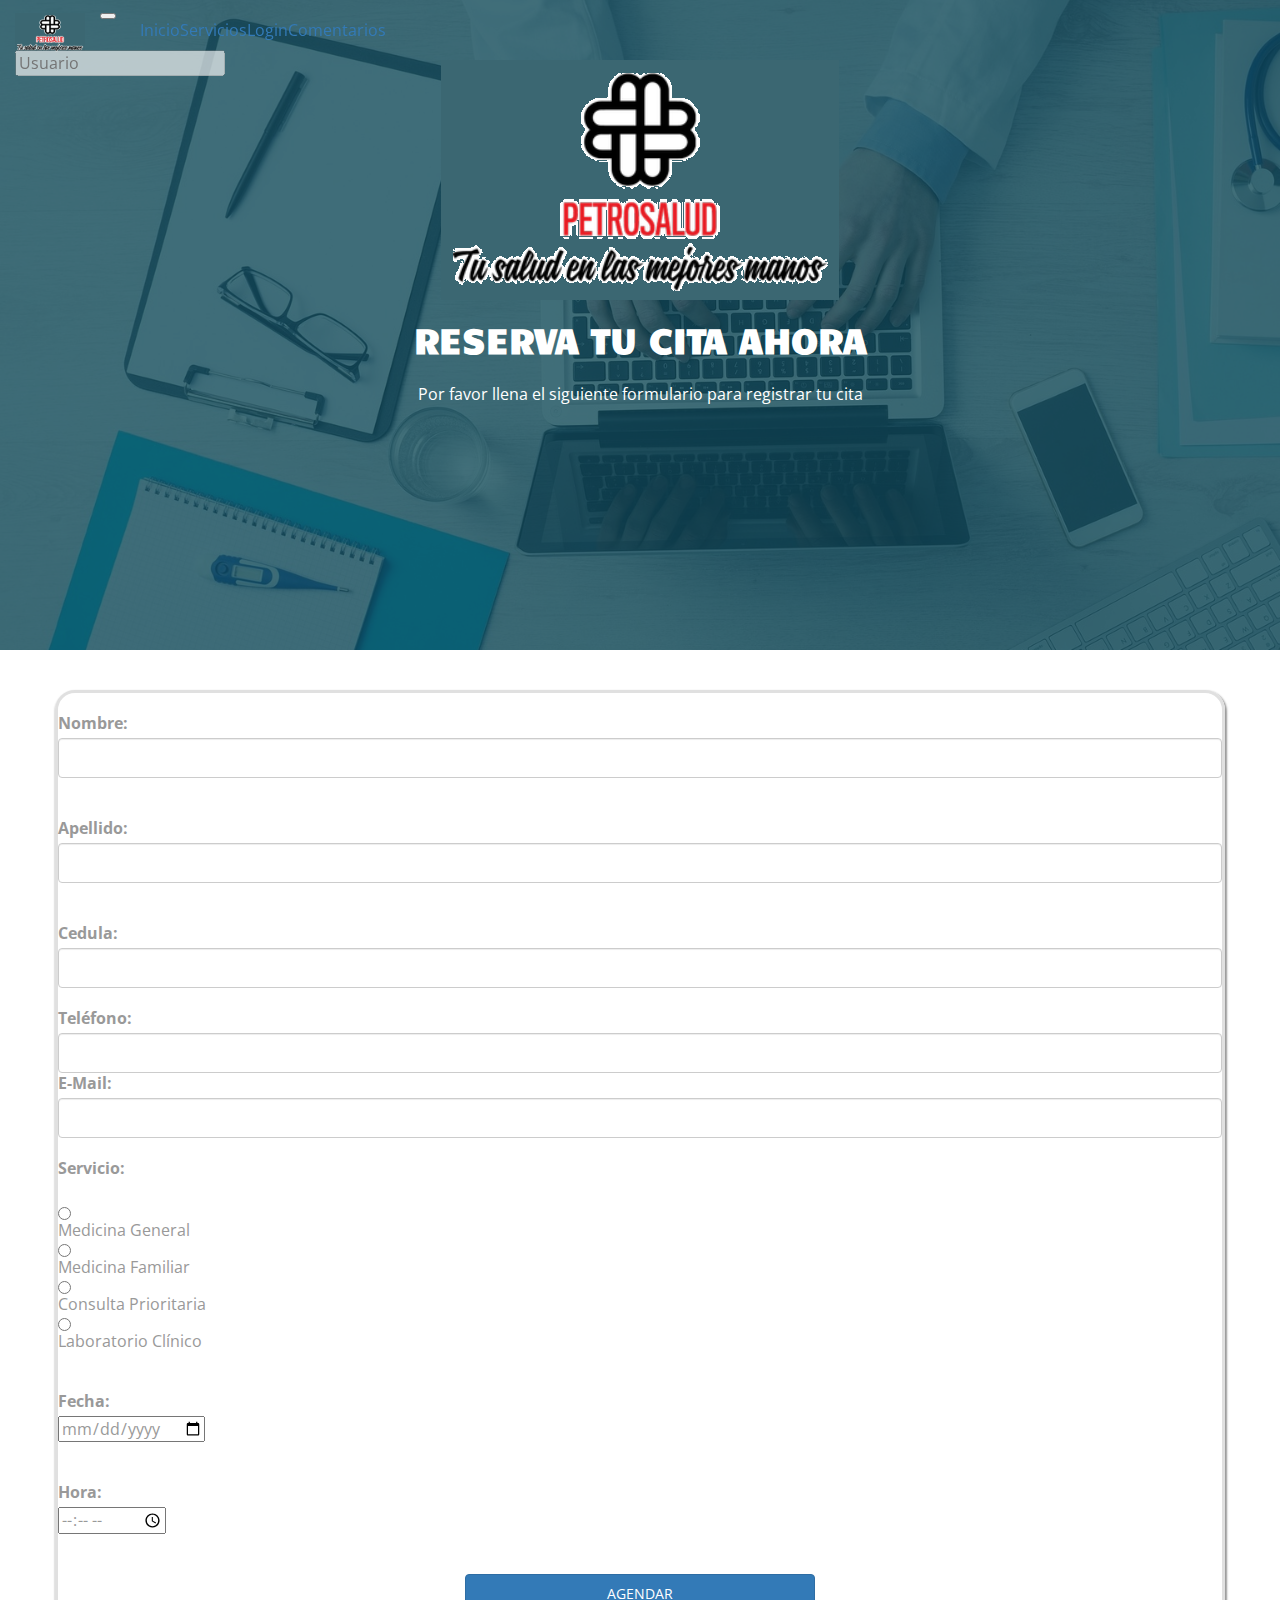
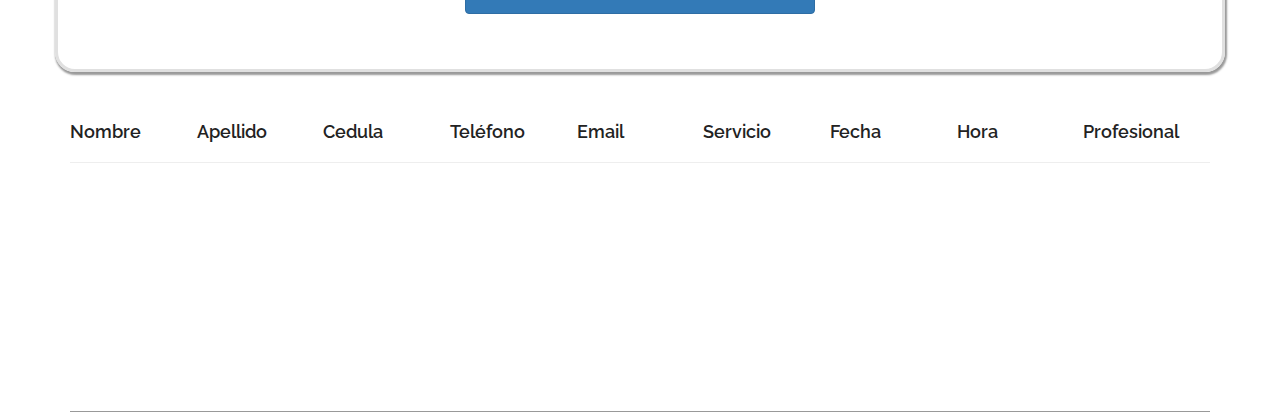
<file: citas.html>
<!DOCTYPE html>
<html lang="en">

<head>
  <meta charset="utf-8">
  <meta name="viewport" content="width=device-width, initial-scale=1">
  <title>Medilab Free Bootstrap HTML5 Template</title>
  <meta name="description" content="Free Bootstrap Theme by BootstrapMade.com">
  <meta name="keywords"
    content="free website templates, free bootstrap themes, free template, free bootstrap, free website template">

  <link rel="stylesheet" type="text/css" href="https://fonts.googleapis.com/css?family=Open+Sans|Raleway|Candal">
  <link rel="stylesheet" type="text/css" href="css/font-awesome.min.css">
  <link rel="stylesheet" type="text/css" href="css/bootstrap.min.css">
  <link rel="stylesheet" type="text/css" href="css/style.css">
  <link rel="stylesheet" href="./css/citas.css">
  <!-- =======================================================
    Theme Name: Medilab
    Theme URL: https://bootstrapmade.com/medilab-free-medical-bootstrap-theme/
    Author: BootstrapMade.com
    Author URL: https://bootstrapmade.com
  ======================================================= -->
</head>

<body id="myPage" data-spy="scroll" data-target=".navbar" data-offset="60">
  <!--banner-->
  <section id="banner" class="banner">
    <div class="bg-color">


      <nav class="navbar navbar-expand-sm navbar-light bg-light">
        <div class="container-fluid">

          <button class="navbar-toggler" type="button" data-toggle="collapse" data-target="#opciones">
            <span class="navbar-toggler-icon"></span>
          </button>

          <!-- logo -->
          <a class="navbar-brand" href="./index.html"><img src="img/logo.png"></a>

          <!-- enlaces -->
          <div class="collapse navbar-collapse" id="opciones">
            <ul class="navbar-nav">
              <li class="nav-item">
                <a class="nav-link active" aria-current="page" href="#">Inicio</a>
              </li>
              <li class="nav-item">
                <a class="nav-link" href="#service">Servicios</a>
              </li>
              <li class="nav-item">
                <a class="nav-link" href="loguin.html" target="_blank">Login</a>
              </li>
              <li class="nav-item">
                <a class="nav-link" href="#testimonial">Comentarios</a>
              </li>
            </ul>
          </div>
          <div>
            <!-- nombre del usuario-->
            <input id="nomUs" value="" disabled placeholder="Usuario">
          </div>
        </div>
      </nav>

      <div class="container">
        <div class="row">
          <div class="banner-info">
            <div class="banner-logo text-center">
              <img src="img/logo.png" class="img-responsive">
            </div>
            <div class="banner-text text-center">
              <h1 class="white">RESERVA TU CITA AHORA</h1>
              <p>Por favor llena el siguiente formulario para registrar tu cita</p>
            </div>

          </div>
        </div>
      </div>
    </div>
  </section> <br><br>

  <!--/ banner-->
  <!--service-->
  <div class="container inputs">
    <div class="row">
      <div class="col-4">

        <label>Nombre:</label><br>
        <input type="text" class="form-control" name="" id="inpNom">
      </div>
      <div class="col-4">
        <label>Apellido:</label>

        <input type="text" class="form-control" name="" id="inpApe">
      </div>
      <div class="col-4">
        <label>Cedula: </label> <br>
        <input type="numebr" class="form-control" name="" id="inpCel">
      </div>

      <div class="col-3">
        <label>Teléfono:</label> <br>
        <input type="number" class="form-control" id="inpTel">
      </div>

      <div class="col-9">

        <label>E-Mail: </label> <br>
        <input type="email" class="form-control" name="" id="inpEma">
      </div>


      <div class="col-4">
        

          <label>Servicio:</label> <br> <br>
          <input type="radio" class="radio form-check-input" name="servicioRadio" value="Medicina General">Medicina
          General<br>
          <input type="radio" name="servicioRadio" id="" class="radio form-check-input"
            value="Medicina Familiar">Medicina
          Familiar <br>
          <input type="radio" class="radio form-check-input" name="servicioRadio" value="Consulta Prioritaria">Consulta
          Prioritaria <br>
          <input type="radio" name="servicioRadio" id="" class="radio form-check-input"
            value="Laboratorio Clínico">Laboratorio Clínico
        
      </div>

      <div class="col-4">
        <label>Fecha: </label> <br>
        <input type="date" name="" id="inpFec">
      </div>


      <div class="col-4">
        <label>Hora:</label> <br>
        <input type="time" id="inpHor" name="" min="09:00" max="18:00" required>
      </div>
      

      <div class="col-12">
        <button id="butAgen" class="btn btn-primary">AGENDAR</button>
      </div>
    </div>
  </div>



  <br><br>

  <div class="container">

    <div id="citasPadre">
      <div class="citasHijo">
        <h4 class="citasEnca">Nombre</h4>
        <hr>
        <div id="dNom"></div>
      </div>
      <div class="citasHijo">
        <h4 class="citasEnca">Apellido</h4>
        <hr>
        <p id="dApe"></p>
      </div>
      <div class="citasHijo">
        <h4 class="citasEnca">Cedula</h4>
        <hr>
        <p id="dCel"></p>
      </div>
      <div class="citasHijo">
        <h4 class="citasEnca">Teléfono</h4>
        <hr>
        <p id="dTel"></p>
      </div>
      <div class="citasHijo">
        <h4 class="citasEnca">Email</h4>
        <hr>
        <p id="dEma"></p>
      </div>
      <div class="citasHijo">
        <h4 class="citasEnca">Servicio</h4>
        <hr>
        <p id="dSer"></p>
      </div>
      <div class="citasHijo">
        <h4 class="citasEnca">Fecha</h4>
        <hr>
        <p id="dFec"></p>
      </div>
      <div class="citasHijo">
        <h4 class="citasEnca">Hora</h4>
        <hr>
        <p id="dHor"></p>
      </div>
      <div class="citasHijo">
        <h4 class="citasEnca">Profesional</h4>
        <hr>
        <p id="dPro"></p>
      </div>
    </div>
  </div>

  <script src="js/jquery.min.js"></script>
  <script src="js/jquery.easing.min.js"></script>
  <script src="js/bootstrap.min.js"></script>
  <script src="js/custom.js"></script>
  <script src="contactform/contactform.js"></script>
  <script src="https://ajax.googleapis.com/ajax/libs/jquery/3.6.0/jquery.min.js"></script>
  <script src="./js/citas.js"></script>

</body>

</html>
</file>
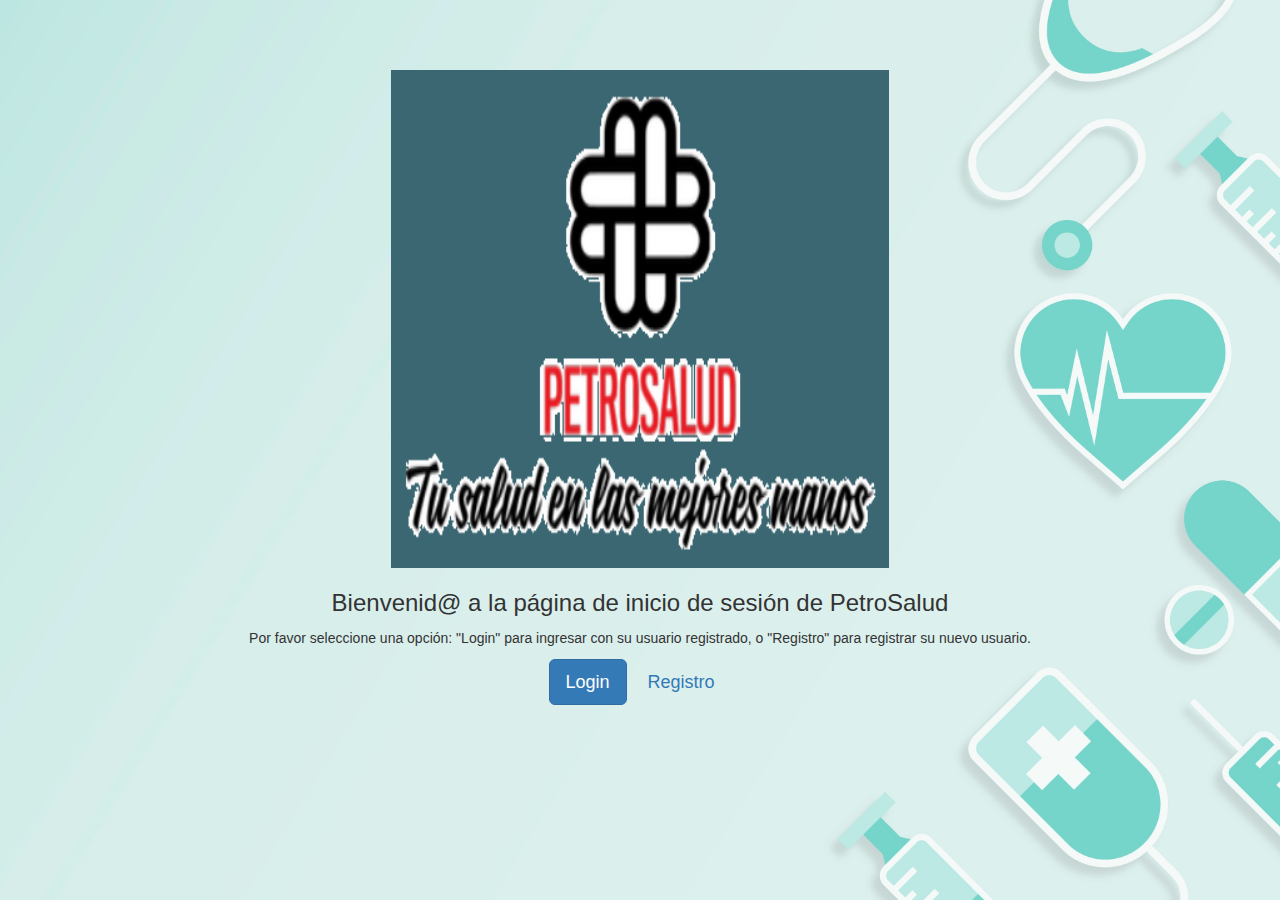
<file: loguin.html>
<!DOCTYPE html>
<html lang="es">

<head>
    <meta charset="UTF-8">
    <meta http-equiv="X-UA-Compatible" content="IE=edge">
    <meta name="viewport" content="width=device-width, initial-scale=1.0">
    <meta name="author" content="Helmer Holguin Navas">
    <title>PetroSalud</title>
    <link rel="icon" href="img/logo.png" type="image/ico">
    <link rel="stylesheet" href="css/log.css">
    <link rel="stylesheet" href="css/usuario.css">

    <link rel="stylesheet" href="https://maxcdn.bootstrapcdn.com/bootstrap/3.4.1/css/bootstrap.min.css">
    <script src="https://maxcdn.bootstrapcdn.com/bootstrap/3.4.1/js/bootstrap.min.js"></script>


    <link rel="stylesheet" href="https://stackpath.bootstrapcdn.com/bootstrap/5.0.0-alpha1/css/bootstrap.min.css" integrity="sha384-r4NyP46KrjDleawBgD5tp8Y7UzmLA05oM1iAEQ17CSuDqnUK2+k9luXQOfXJCJ4I" crossorigin="anonymous">
    <script src="https://stackpath.bootstrapcdn.com/bootstrap/5.0.0-alpha1/js/bootstrap.min.js" integrity="sha384-oesi62hOLfzrys4LxRF63OJCXdXDipiYWBnvTl9Y9/TRlw5xlKIEHpNyvvDShgf/" crossorigin="anonymous"></script>
    <script src="https://cdn.jsdelivr.net/npm/popper.js@1.16.0/dist/umd/popper.min.js" integrity="sha384-Q6E9RHvbIyZFJoft+2mJbHaEWldlvI9IOYy5n3zV9zzTtmI3UksdQRVvoxMfooAo" crossorigin="anonymous"></script>
    <script src="https://ajax.googleapis.com/ajax/libs/jquery/3.6.0/jquery.min.js"></script>

</head>

<body>
    <div class="container" id="optForm">
        <div class="row">
            <div class="col text-center">
                <img src="img/logo.png" alt="" width="500" height="500">
                <h3>Bienvenid@ a la página de inicio de sesión de PetroSalud</h3>
                <p>Por favor seleccione una opción: "Login" para ingresar con su usuario registrado, o "Registro" para registrar su nuevo usuario.</p>
                <button class="btn btn-primary btn-lg" id="mostrarLogin">Login</button>
                <a class="btn btn-secondary btn-lg" id="mostrarReg">Registro</a>
            </div>
        </div>
    </div>
    <div class="container" id="logForm">
        <div class="col-lg-12">
            <div class="row g-0 tex003">
                <div class="col-auto d-none d-lg-block">
                    <img src="img/logo.png" alt="" width="450" height="500">
                </div>
                <div class="col p-4 d-flex flex-column position-static">
                    <form class="bit001">
                        <div class="input-group mb-3">
                            <span class="input-group-text non bg-transparent border-dark">
                                <img src="img/people.svg" alt="" width="24px">
                            </span>
                            <input type="text" class="form-control bg-transparent border-dark" id="nombreUsuarioL" placeholder="Ingrese su ID de usuario">
                        </div>
                        <div class="input-group mb-3">
                            <input type="password" name="password" id="passwordUsuario" class="form-control" placeholder="Ingrese su contrasena">
                            <span class="input-group-text non"><img src="img/eye.svg" alt="" width="24px" id="ojoCambio">
                            </span>
                        </div>
                        <div class="d-flex">
                            <div class="form-check form-switch mb-3">
                            </div>
                            <div class="form-check form-switch mb-3">

                            </div>
                        </div>
                        <div class="bit002">
                            <p>Bienvenid@ a PetroSalud, por favor ingrese la informacion de usuario correcta para entrar al sistema de reserva de citas.</p>
                        </div>
                        <button type="button" class="mb-3 ab" id="iniciarLogin">Aceptar</button>
                        <button type="button" class="mb-3 ab" id="regresarLogin">Regresar</button>
                    </form>
                </div>
            </div>
        </div>
    </div>


    <div class="container" id="regForm">
        <div class="row">
            <div class="col-md-12">
                <div class="well well-sm">
                    <form class="form-horizontal" method="post">
                        <fieldset>
                            <legend class="text-center header">Registrarse</legend>

                            <div class="form-group">
                                <span class="col-md-1 col-md-offset-2 text-center"><i class="glyphicon glyphicon-user"></i></span>
                                <div class="col-md-8">
                                    <input type="text" placeholder="Ingrese su nombre" id="nombreUsuario" class="form-control">
                                </div>
                            </div>
                            <div class="form-group">
                                <span class="col-md-1 col-md-offset-2 text-center"><i class="glyphicon glyphicon-user"></i></span>
                                <div class="col-md-8">
                                    <input type="text" placeholder="Ingrese su apellido" id="apellidoUsuario" class="form-control">
                                </div>
                            </div>

                            <div class="form-group">
                                <span class="col-md-1 col-md-offset-2 text-center"><i class="glyphicon glyphicon-credit-card"></i></span>
                                <div class="col-md-8">
                                    <input type="number" placeholder="Ingrese su documento de identidad" id="txtDocumento" class="form-control">
                                </div>
                            </div>

                            <div class="form-group">
                                <span class="col-md-1 col-md-offset-2 text-center"><i class="glyphicon glyphicon-envelope"></i></span>
                                <div class="col-md-8">
                                    <input type="text" placeholder="Correo electronico" id="txtCorreo" class="form-control">
                                </div>
                            </div>

                            <div class="form-group">
                                <span class="col-md-1 col-md-offset-2 text-center"><i class="glyphicon glyphicon-phone"></i></span>
                                <div class="col-md-8">
                                    <input type="text" placeholder="Telefono" id="txtTelefono" class="form-control">
                                </div>
                            </div>

                            <div class="form-group">
                                <span class="col-md-1 col-md-offset-2 text-center"><i class="glyphicon glyphicon-pencil"></i></span>
                                <div class="col-md-8">
                                    <input type="text" placeholder="Ingrese su usuario" id="idUsuario" class="form-control">
                                </div>
                            </div>

                            <div class="form-group">
                                <span class="col-md-1 col-md-offset-2 text-center"><i class="glyphicon glyphicon-alert"></i></span>
                                <div class="col-md-8">
                                    <input type="password" placeholder="Ingrese su contraseña" id="contrasenaUsuario" class="form-control">
                                </div>
                            </div>



                            <div class="form-group">
                                <div class="col-md-12 text-center">
                                    <button type="button" class="btn btn-primary btn-lg" id="crearUsuario">Crear Usuario</button>
                                    <button type="button" class="btn btn-secondary btn-lg" id="botonRegreso">Regresar</button>
                                </div>
                            </div>
                        </fieldset>
                    </form>
                </div>
            </div>
        </div>
    </div>
    <br>
    <br>
    <br>


    <script src="./js/login.js"></script>
</body>

</html>
</file>
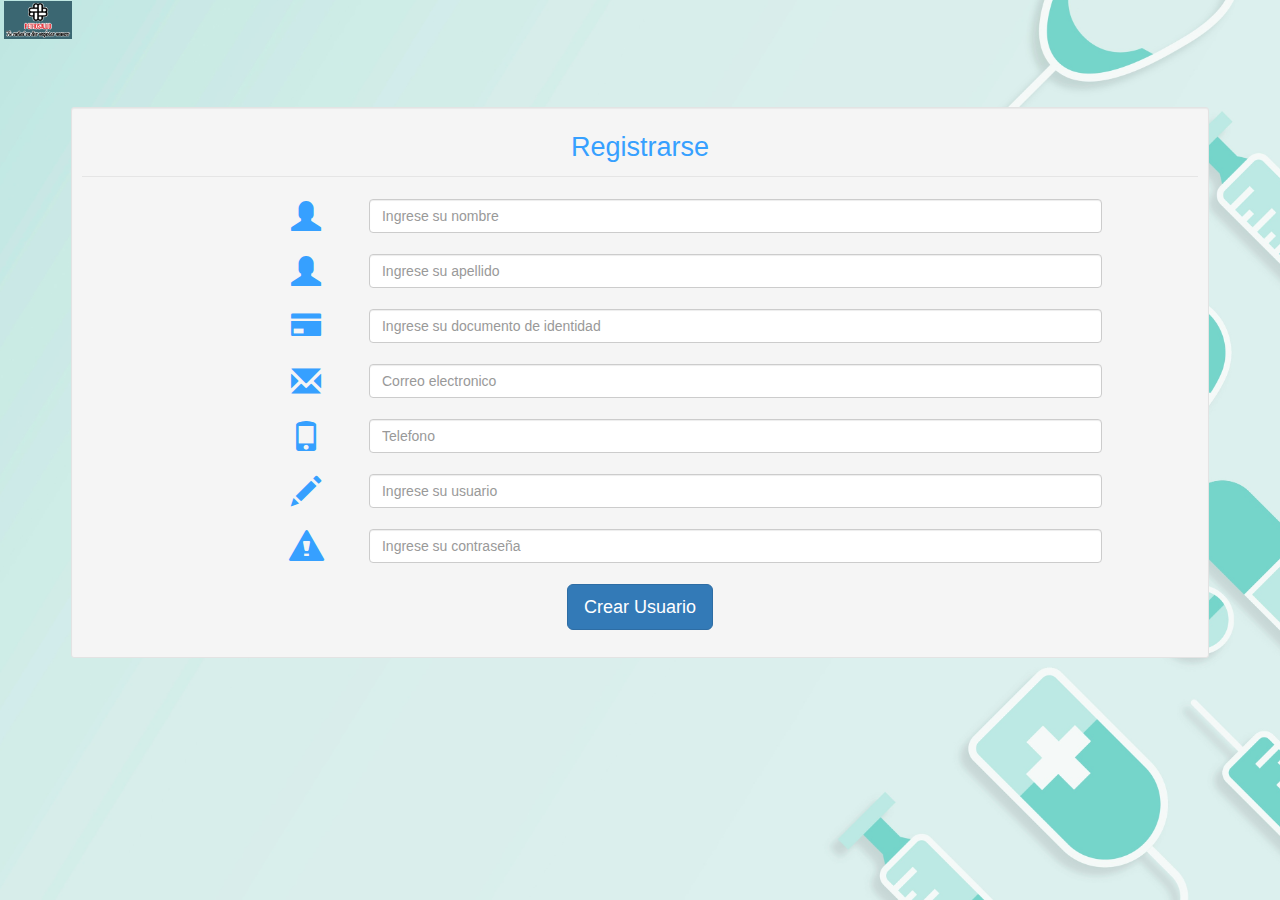
<file: usuario.html>
<!DOCTYPE html>
<html lang="es">

<head>
    <meta charset="UTF-8">
    <meta http-equiv="X-UA-Compatible" content="IE=edge">
    <meta name="viewport" content="width=device-width, initial-scale=1.0">
    <meta name="author" content="Helmer Holguin Navas">
    <title>PetroSalud</title>
    <link rel="icon" href="img/logo.png" type="image/ico">
    <link rel="stylesheet" href="css/usuario.css">

    <link rel="stylesheet" href="https://maxcdn.bootstrapcdn.com/bootstrap/3.4.1/css/bootstrap.min.css">
  <script src="https://ajax.googleapis.com/ajax/libs/jquery/3.6.0/jquery.min.js"></script>
  <script src="https://maxcdn.bootstrapcdn.com/bootstrap/3.4.1/js/bootstrap.min.js"></script>
    
    <script src="https://stackpath.bootstrapcdn.com/bootstrap/5.0.0-alpha1/js/bootstrap.min.js"
        integrity="sha384-oesi62hOLfzrys4LxRF63OJCXdXDipiYWBnvTl9Y9/TRlw5xlKIEHpNyvvDShgf/"
        crossorigin="anonymous"></script>
    <script src="https://cdn.jsdelivr.net/npm/popper.js@1.16.0/dist/umd/popper.min.js"
        integrity="sha384-Q6E9RHvbIyZFJoft+2mJbHaEWldlvI9IOYy5n3zV9zzTtmI3UksdQRVvoxMfooAo"
        crossorigin="anonymous"></script>
    <script src="https://ajax.googleapis.com/ajax/libs/jquery/3.6.0/jquery.min.js"></script>
</head>

<body>

    <!-- logo -->
    <a class="logo" href="index.html"><img src="img/logo.png"></a>


    <div class="container">
        <div class="row">
            <div class="col-md-12">
                <div class="well well-sm">
                    <form class="form-horizontal" method="post">
                        <fieldset>
                            <legend class="text-center header">Registrarse</legend>
    
                            <div class="form-group">
                                <span class="col-md-1 col-md-offset-2 text-center"><i class="glyphicon glyphicon-user"></i></span>
                                <div class="col-md-8">
                                    <input id="fname" name="name" type="text" placeholder="Ingrese su nombre" id="nombreUsuario" class="form-control">
                                </div>
                            </div>
                            <div class="form-group">
                                <span class="col-md-1 col-md-offset-2 text-center"><i class="glyphicon glyphicon-user"></i></span>
                                <div class="col-md-8">
                                    <input id="lname" name="name" type="text" placeholder="Ingrese su apellido" id="apellidoUsuario" class="form-control">
                                </div>
                            </div>

                            <div class="form-group">
                                <span class="col-md-1 col-md-offset-2 text-center"><i class="glyphicon glyphicon-credit-card"></i></span>
                                <div class="col-md-8">
                                    <input id="phone" name="phone" type="number" placeholder="Ingrese su documento de identidad" id="txtDocumento" class="form-control">
                                </div>
                            </div>
    
                            <div class="form-group">
                                <span class="col-md-1 col-md-offset-2 text-center"><i class="glyphicon glyphicon-envelope"></i></span>
                                <div class="col-md-8">
                                    <input id="email" name="email" type="text" placeholder="Correo electronico" id="txtCorreo" class="form-control">
                                </div>
                            </div>
    
                            <div class="form-group">
                                <span class="col-md-1 col-md-offset-2 text-center"><i class="glyphicon glyphicon-phone"></i></span>
                                <div class="col-md-8">
                                    <input id="phone" name="phone" type="text" placeholder="Telefono" id="txtTelefono" class="form-control">
                                </div>
                            </div>

                            <div class="form-group">
                                <span class="col-md-1 col-md-offset-2 text-center"><i class="glyphicon glyphicon-pencil"></i></span>
                                <div class="col-md-8">
                                    <input id="phone" name="phone" type="text" placeholder="Ingrese su usuario" id="idUsuario" class="form-control">
                                </div>
                            </div>

                            <div class="form-group">
                                <span class="col-md-1 col-md-offset-2 text-center"><i class="glyphicon glyphicon-alert"></i></span>
                                <div class="col-md-8">
                                    <input id="phone" name="phone" type="password" placeholder="Ingrese su contraseña" id="contrasenaUsuario" class="form-control">
                                </div>
                            </div>
    
                            
    
                            <div class="form-group">
                                <div class="col-md-12 text-center">
                                    <button type="submit" class="btn btn-primary btn-lg" id="crearUsuario">Crear Usuario</button>
                                </div>
                            </div>
                        </fieldset>
                    </form>
                </div>
            </div>
        </div>
    </div>

    <script src="./js/login.js"></script>
</body>

</html>
</file>
<file: css/citas.css>
#citasPadre{
    display: flex;
    height: 300px;
}
.citasHijo{
    border-bottom: 1px solid;
    width: 100%;
}
.citasEnca{
    text-align: left;
}

.col-4{
    padding-bottom: 20px;
    padding-top: 20px;
    text-align: left;
    align-items: center;
    margin: auto;
}

.inputs{
    border: 3px solid rgb(224, 224, 224);
    border-radius: 20px;
    box-shadow: 1px 2px 2px 0.8px;
}

.col-12{
    padding-bottom: 20px;
    padding-top: 20px;
    text-align: center;
    align-items: center;
    margin: auto;
}

#butAgen{
    width: 30%;
    height: 40px;
}
</file>
<file: css/log.css>
* {
    box-sizing: border-box;
    margin: 0;
    padding: 1px;
}

html {
    height: 100%;
}

body {
    background-size: cover;
    background-repeat: no-repeat;
    background-position: center;
    background-image: url(../img/imgbit.jpg);
    font-family: Verdana, Geneva, Tahoma, sans-serif;

}

.container {
    margin-top: 5%;
}

.hh{
    margin-left:22%;
    margin-top: 4%;
}
.hh2{
    margin-left: 65%;
    background: transparent;
}
.hh2:hover{
    border-radius: 50px;
    background-color: aquamarine;
}
.bit001 {
    margin-left: 10%;
    margin-top: 10%;
    width: 70%;
}

.bit002 {
    margin-left: 36px;
    width: 100%;
    font-size: small;
    text-align: justify;
}

.mb-3 {
    font-size: small;
    margin-top: 5%;
    width: 100%;
    margin-left: 8.4%;
    align-items: center;
}

.ab {
    height: 33px;
    border: none;
    color: white;
    background-color: #215a9d;
    border-radius: 60px;
}

footer {
    text-align: center;
    font-size: medium;
    color: #215a9d;
    width: 98.8%;
    bottom: 0;
    position: fixed;
}
</file>
<file: css/usuario.css>
* {
    box-sizing: border-box;
    margin: 0;
    padding: 1px;
}

html {
    height: 100%;
}

body {
    background-size: cover;
    background-repeat: repeat-y;
    background-position: center;
    background-image: url(../img/imgbit.jpg);
    font-family: Verdana, Geneva, Tahoma, sans-serif;

}

.header {
    color: #36A0FF;
    font-size: 27px;
    padding: 10px;
}

.glyphicon {
    font-size: 30px;
    color: #36A0FF;
}

.container{
    margin: auto;
    margin-top: 5%;
}

.logo img {
    width: 70px;
    height: 40px;
    margin-top: -2px;
}
</file>
<file: css/style.css>
/*
    Theme Name: Medilab
    Theme URL: https://bootstrapmade.com/medilab-free-medical-bootstrap-theme/
    Author: BootstrapMade.com
    Author URL: https://bootstrapmade.com
*/

body {
	font-family: 'Open Sans', sans-serif;
	line-height: 20px;
	color: #999999;
	font-size: 300;
	font-size: 16px;
}

#txtArea{
    min-height: 150px;
    background-color: rgb(243, 243, 243);
    resize: none;
}
ol, ul {
	list-style: none;
}
blockquote, q {
	quotes: none;
}
blockquote:before, blockquote:after,
q:before, q:after {
	content: '';
	content: none;
}
table {
	border-collapse: collapse;
	border-spacing: 0;
}
h1, h2, h3, h4, h5, h6
{
	font-family: 'Raleway', sans-serif;
	font-weight: 600;
	color: #222222;
}
a, a:hover, a:focus, a:active{
    outline: none;
}

.section-padding{
	padding: 60px 0px;

}
h2 {
    line-height: 20px;
    margin: 0;
    font-size: 28px;
    font-weight: 700;
    text-transform: uppercase;
}
hr.botm-line {
    height: 3px;
    width: 60px;
    background: #ffb737;
    position: relative;
    border: 0;
    margin: 20px 0 20px 0;
}
.n_usuario{
    margin-left: 785px;
    display: none;
}
/***************************************
banner
***************************************/
.navbar {
    margin-bottom: 0px;
    border: 0px;
    border-radius: 0px;
    position: fixed;
    width: 100%;
    height: 55px;
}

.navbar-brand img {
    width: 70px !important;
    height: 40px;
    margin-top: -2px;
}

@media (max-width: 768px) {
	.navbar-collapse {
		background: rgba(255, 255, 255, 0.9);
        color: #000;
	}
}

.top-nav-collapse {
    padding: 0;
    background: rgba(28,74,90, 0.9);
}

.white, .white:hover, .white:focus
{
	color: #fff;
	width: 100% !important;
}
.block
{
	display: block;
}
.navbar-default .navbar-nav > .active > a, .navbar-default .navbar-nav > .active > a:focus, .navbar-default .navbar-nav > .active > a:hover {
    color: #fff;
    text-transform: uppercase;
    background-color: rgba(12, 184, 182, 0.21);
}
.navbar-default .navbar-nav > li > a
{
	color: #fff;
	text-transform: uppercase;
	font-size: 14px;
	font-weight: 300;
}
.navbar-default .navbar-nav > li > a:hover, .navbar-default .navbar-nav > li > a:focus
{
	color: #fff;
    text-transform: uppercase;
    background-color: rgba(12, 184, 182, 0.21);
}
.affix {
    background-color: #ffffff !important;
}
.affix .navbar-nav > li > a:hover, .affix .navbar-nav > li > a:focus
{
    background-color: rgba(12, 184, 182) !important;
}
#banner{
	background: url('../img/bg-banner.jpg') no-repeat fixed;
	background-size: cover;
	min-height: 550px;
	position: relative;
}
.bg-color{
	background-color: RGBA(13, 70, 83, 0.78);
	min-height: 650px;
}
.banner-info{
	padding-top: 60px;
}
.banner-logo img{
	display: inline-block;
}
.banner-text{
	color: #fff;
}
.banner-text h1{
	font-family: 'Candal', sans-serif;
	font-size: 35px;
	text-transform: uppercase;
	padding-bottom:15px;
}
.btn-appoint, .btn-appoint, .btn-appoint:focus{
	margin-top: 30px;
	padding: 10px 20px;
	font-size: 12px;
	background-color: rgba(12, 184, 182, 0.91);
	border-radius: 3px;
	color: rgb(39, 39, 39);
}
.overlay-detail a i {
    text-align: center;
    position: absolute;
    bottom: 25px;
    font-size: 38px;
    color: #fff;
    margin: 0 auto;
}
.text-primary i{
    padding-top: 8px;
    display: inline-block;
}
/***************************************
services
***************************************/
.icon i{
	color: #0cb8b6;
	font-size: 45px;
	margin-bottom: 25px;
}
.service-info{
	margin-bottom: 20px;
}
.icon-info h4{
	padding-bottom: 15px;
}
.icon-info p{
	font-size: 15px !important;
}
/***************************************
cta-1
***************************************/
.schedule-tab {
	background-color: #0CB8B6;
}
.medi-info{
	color: #fff;
}
.medi-info h3{
	color: rgb(10, 9, 9);
	font-weight: 600;
    text-align: center;
}
.p_e{
    background-color:  #ffffff ;
    text-align: center;
    color: rgb(5, 5, 5);
    margin-top: 15px;
    margin-left: 235px;
    margin-right: 235px;
    margin-bottom: 55px;
}
.vision{
    margin-left: 550px;
    margin-right: 150px;
    text-align: justify;
    color: #fff;
    
}
.mision{
    margin-right: 550px;
    margin-left: 150px;
    text-align: justify;
    color: #fff;
}
.mapa{
    position: absolute;
    border-right: 1px solid #fff;
    width: 350px;
    height: 350px;
    margin-left: 320px;
    margin-top: -355px;
}
.val{
    text-align: left;
    margin-left: 517px;
}
.btn{
    margin-left: 0;
    margin-bottom: 35px;
}

#valo .btn{
    background-color: rgba(171, 253, 253, 0.856);
    margin-left: 130px;
    margin-top: 30px;
    color: #000;

}

.medi-info, .time-info{
    font-size: 14px;
}
.tmp{
    position: absolute;
    text-align: center;
    margin-top: -455px;
    margin-left: 385px;
    font-size: xx-large;
}
#th1{ 
    margin-left: 500px;
    padding-left: 290px;
}
td{
    border-top: 1px solid #0CB8B6;
    border-left: 1px solid#0CB8B6;
    border-bottom: 1px solid #0CB8B6;
    border-right: 1px solid #0CB8B6;
    padding: 40px;
    font-size: x-large;
    color: rgb(0, 0, 0);
}
.tablita{
    margin-left: 750px;      
}
h3{
    text-align: center;
    color: rgb(0, 0, 0);
}
/***************************************
doctor team
***************************************/
.thumbnail .team-img {
	border-radius: 50%;
    width: 150px;
    height: 150px;
}

.thumbnail{
    align-content: center;
}
.caption h3{
    padding-bottom: 5px;
}
.caption p{
    padding-bottom: 10px;
}




/***************************************
testimonial
***************************************/
#testimonial{
    background-color: #eee;
}
.testi-details {
    background: #fff;
    padding: 14px 24px;
    margin-bottom: 20px;
    box-shadow: 3px 3px 2px 0px rgba(0,0,0,0.18);
    position: relative;
}
.testi-info a {
    display: block;
    width: 75px;
    height: 75px;
    background-color: #fff;
    border-radius: 50%;
    float: left;
    margin-right: 12px;
}
.testi-info a img{
	border-radius: 50%;
}
.testi-info h3 {
    display: inline-block;
    line-height: 30px;
    font-weight: 600;
    color: #000;
    margin-top: 12px;
    margin-left: 18px;
}
.testi-info h3 > span {
    display: block;
    line-height: 16px;
    font-weight: 400;
}
.testi-details::after {
    content: "";
    position: absolute;
    width: 0;
    height: 0;
    border-style: solid;
    border-color: transparent;
    border-left: 0;
    bottom: -40px;
    left: 56px;
    border-top-color: #fff;
    border-width: 20px;
}
.testi-details::before {
    content: '';
    position: absolute;
    transform: rotate(45deg);
    width: 0px;
    height: 0px;
    bottom: -30px;
    left: 45px;
    border-style: solid;
    border-width: 15px;
    border-color: transparent;
    z-index: -1;
    box-shadow: 3px -13px 5px 0px rgba(0, 0, 0, 0.18);
    border-left: 0;
}
/***************************************
cta -2
***************************************/
#cta-2{
	background-color: rgb(41, 48, 46);
}
.white{
	color: #fff;
}
#ContenedorDelCarrusel{
    border: 5px solid #2C3E50;
    height: 200px;
    overflow:hidden;
    color: #000;
}
.carrusel{
    border: 1px solid  #fff;
    height: 100%;
    position: relative;
}
.tarjeta1{
    background-color: #E74C3C;
    height: 100%;
    padding-left: 150px;
}
.flechas{
    background-color: darkmagenta;
    position: absolute;
    top: 0;
    height: 100%;
    width: 100%;
    display: flex;
    align-items: center;
    justify-content: space-between;
    padding: 20px;
}
/***************************************
contact us
***************************************/
.space {
    margin-top: 40px;
}
.btn-form, .btn-form:hover, .btn-form:focus {
    background-color: #0cb8b6;
    color: #fff;
    border-radius: 0px;
    padding: 10px 20px;
}
.br-radius-zero {
    border-radius: 0px;
}
.form-control{
	height: 40px;
}

.validation {
    color: red;
    display:none;
    margin: 0 0 20px;
    font-weight:400;
    font-size:13px;
}

#sendmessage {
    color: green;
    border:1px solid green;
    display:none;
    text-align:center;
    padding:15px;
    font-weight:600;
    margin-bottom:15px;
}

#errormessage {
    color: red;
    display:none;
    border:1px solid red;
    text-align:center;
    padding:15px;
    font-weight:600;
    margin-bottom:15px;
}

#sendmessage.show, #errormessage.show, .show {
	display:block;
}


/***************************************
footer
***************************************/
#footer{
	background-color: #325C6A;
}
.ftr-tle {
    height: 50px;
}
.info-sec {
    color: #fff;
}
.quick-info li i {
    font-size: 8px;
    width: 15px;
    height: 15px;
    line-height: 15px;
    text-align: left;
}
.social-icon li {
    float: left;
    width: 50px;
    height: 50px;
    line-height: 50px;
    text-align: center;
    margin-right: 5px;
}
.bglight-blue {
    background-color: #3498DB;
}
.bgred {
    background-color: #E74C3C;
}
.bgdark-blue {
    background-color: #2C3E50;
}
.bglight-blue {
    background-color: #3498DB;
}
.top-footer {
    padding: 40px 0px;
    border-bottom: 1px solid rgba(255, 255, 255, 0.12);
}
.footer-line {
    padding: 30px 0px;
    color: #fff;
}

.footer-line a {
    color: #0CB8B6;
}

.quick-info li a{
    color: #fff;
}
.site-link, .site-link:hover, .site-link:focus
{
    color: #0cb8b6;
    text-transform: none;
}
@media (min-width: 551px) and (max-width: 980px){

}
@media (min-width: 220px) and (max-width: 551px){
    .testi-info{
        margin-bottom: 20px;
    }
    .marb20{
        margin-top: 30px;
    }
    h2{
        font-size: 24px;
        line-height: 1.2;
    }
    .section-title{
        margin-bottom: 30px;
    }
    .medi-info {
    border: 0px;
    border-bottom: 1px solid #fff;
    }
    .service-info{
        margin-top: 20px;
        margin-bottom: 0px;
    }
    .caption h3 {
    font-size: 14px;
    }
    .caption p{
    font-size: 12px;
    padding-bottom: 5px;
    }
    .caption ul li a i{
        font-size: 14px;
    }
    .banner-text h1{
        font-size: 24px;
    }
}
</file>
